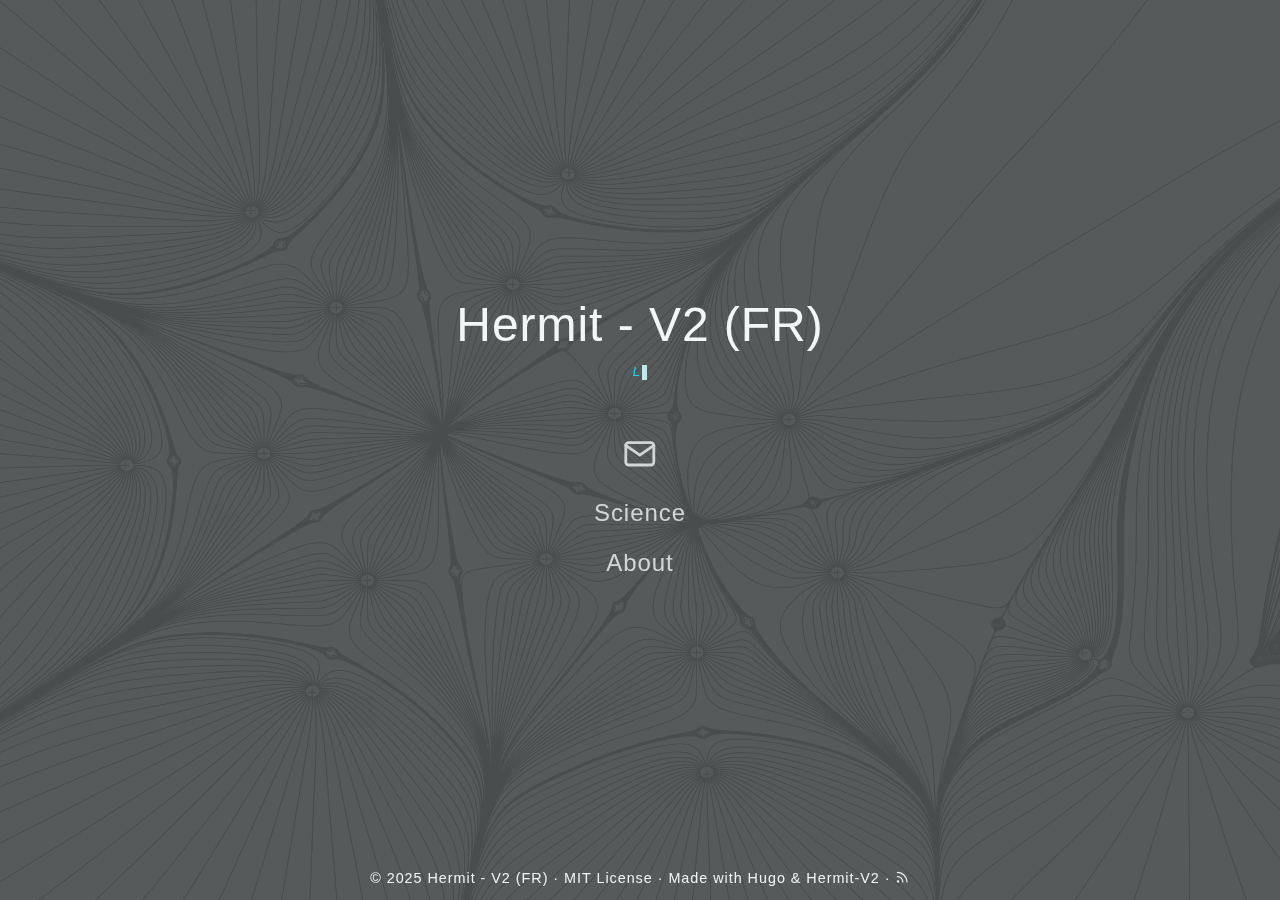
<file: fr/index.html>
<!DOCTYPE html>
<html lang="fr">

<head>
	<meta name="generator" content="Hugo 0.150.0"><meta charset="UTF-8">
<meta http-equiv="Content-Type" content="text/html; charset=utf-8">
<meta name="viewport" content="width=device-width, initial-scale=1.0">
<meta http-equiv="X-UA-Compatible" content="ie=edge"><meta name="robots" content="index, follow"><meta name="author" content="BLZR">
<meta name="description" content="Continuing Hermit&#39;s legacy to be minimal and fast theme">
<link rel="author" type="text/plain" href="/rivo/humans.txt">
<link rel="manifest" href="/rivo/site.webmanifest"><link rel="icon" type="image/png" sizes="96x96" href="/rivo/favicon-96x96.png" />
<link rel="apple-touch-icon" sizes="180x180" href="/rivo/apple-touch-icon.png">
<meta name="apple-mobile-web-app-title" content="Hermit - V2 (FR)" />
<meta name="theme-color" content="#494f5c">
<meta name="msapplication-TileColor" content="#494f5c">
<link rel="mask-icon" href="/rivo/safari-pinned-tab.svg" color="#494f5c">

  <meta itemprop="name" content="Hermit - V2 (FR)">
  <meta itemprop="description" content="Continuing Hermit&#39;s legacy to be minimal and fast theme"><meta property="og:url" content="https://indazole.github.io/rivo/fr/">
  <meta property="og:site_name" content="Hermit - V2 (FR)">
  <meta property="og:title" content="Hermit - V2 (FR)">
  <meta property="og:description" content="Continuing Hermit&#39;s legacy to be minimal and fast theme">
  <meta property="og:locale" content="fr">
  <meta property="og:type" content="website">

  <meta name="twitter:card" content="summary">
  <meta name="twitter:title" content="Hermit - V2 (FR)">
  <meta name="twitter:description" content="Continuing Hermit&#39;s legacy to be minimal and fast theme">
<script type="application/ld+json">
{
    "@context" : "https://schema.org",
    "@type" : "WebSite",
    "name" : "Hermit - V2 (FR)",
    "description": "Continuing Hermit's legacy to be minimal and fast theme",
    "logo": "https://indazole.github.io/rivo/favicon.ico",
    "url" : "https://indazole.github.io/rivo/fr/"
}
</script><title>Hermit - V2 (FR)</title><link rel="alternate" type="application/rss+xml" href="https://indazole.github.io/rivo/fr/index.xml" title="Hermit - V2 (FR)" /><link rel="stylesheet dns-prefetch preconnect preload prefetch" as="style" media="screen" href="https://indazole.github.io/rivo/css/style.min.0e466591b9495b30051899150baa8201178f0581f91d633677f816336173fe7f.css" integrity="sha256-DkZlkblJWzAFGJkVC6qCARePBYH5HWM2d/gWM2Fz/n8=" crossorigin="anonymous">
	<style>.bg-img {background-image: url('/images/sm1.png');}</style></head>

<body id="page">
	<div class="bg-img"></div>
	<div id="spotlight" class="animated fadeIn">
		<div id="home-center">
			<h1 id="home-title">Hermit - V2 (FR)</h1>
			    <div id="typewriter-container">
        			<p id="home-subtitle">L&#39;évolution des thérapies en neurosanté : intégrer les technologies de pointe pour accélérer la découverte de neuromédicaments de nouvelle génération</p>
    			</div>
			<div id="home-links">
				<a href="mailto:info@rivo.bio" target="_blank" rel="noopener me" title="Email"><svg xmlns="http://www.w3.org/2000/svg" class="feather" width="24" height="24" viewBox="0 0 24 24" fill="none"
   stroke="currentColor" stroke-width="2" stroke-linecap="round" stroke-linejoin="round">
   <path d="M4 4h16c1.1 0 2 .9 2 2v12c0 1.1-.9 2-2 2H4c-1.1 0-2-.9-2-2V6c0-1.1.9-2 2-2z"></path>
   <polyline points="22,6 12,13 2,6"></polyline>
</svg></a>
			</div>
			<nav id="home-nav" class="site-nav">
				<a href="https://indazole.github.io/rivo/fr/science/">Science</a><a href="https://indazole.github.io/rivo/fr/about/">About</a>
			</nav>
		</div>
		<div id="home-footer">
<p>
	&copy; 2025 <a href="https://indazole.github.io/rivo/">Hermit - V2 (FR)</a>
	&#183;  <a href="https://opensource.org/licenses/MIT" target="_blank" rel="noopener">MIT License</a>
	&#183; Made with <a href="https://gohugo.io/" target="_blank" rel="noopener" title="The world's fastest framework for building websites">Hugo</a> &amp; <a href="https://github.com/1bl4z3r/hermit-V2" target="_blank" rel="noopener" title="A fast, minimalist Hugo theme">Hermit-V2</a>
	&#183; <a href="https://indazole.github.io/rivo/fr/index.xml" target="_blank" title="rss"><svg xmlns="http://www.w3.org/2000/svg" width="24" height="24" viewBox="0 0 24 24" fill="none" stroke="currentColor"
   stroke-width="2" stroke-linecap="round" stroke-linejoin="round" class="feather feather-rss">
   <path d="M4 11a9 9 0 0 1 9 9"></path>
   <path d="M4 4a16 16 0 0 1 16 16"></path>
   <circle cx="5" cy="19" r="1"></circle>
</svg></a></p></div>
	</div>
<script async src="https://indazole.github.io/rivo/js/bundle.min.a2910447d5c22e84c4b04382d8c10c056b2b9d3e15c64d1fa04882359d61afd3.js" integrity="sha256-opEER9XCLoTEsEOC2MEMBWsrnT4Vxk0foEiCNZ1hr9M=" crossorigin="anonymous"></script><script async src="https://indazole.github.io/rivo/js/link-share.min.24409a4f6e5537d70ffc55ec8f9192208d718678cb8638585342423020b37f39.js" integrity="sha256-JECaT25VN9cP/FXsj5GSII1xhnjLhjhYU0JCMCCzfzk=" crossorigin="anonymous"></script><script defer src="https://indazole.github.io/rivo/js/typewriter.min.85eb11dacebc43bf4eadab4e45e6eaa62a9ac002ef245367792817432f7b89b0.js" integrity="sha256-hesR2s68Q79OratORebqpiqawALvJFNneSgXQy97ibA=" crossorigin="anonymous"></script></body>
</html>
</file>
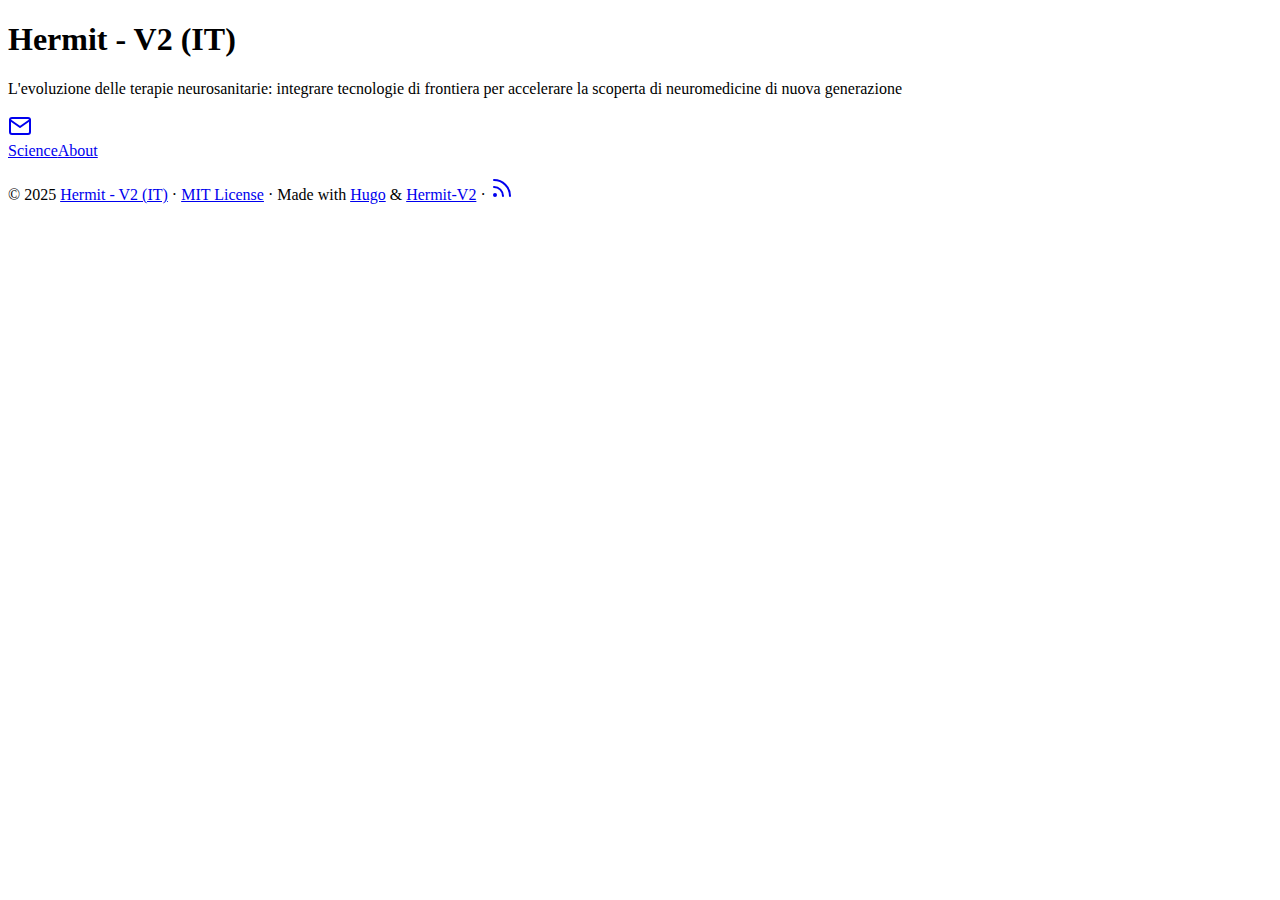
<file: it/index.html>
<!DOCTYPE html>
<html lang="it">

<head>
	<meta name="generator" content="Hugo 0.150.0"><meta charset="UTF-8">
<meta http-equiv="Content-Type" content="text/html; charset=utf-8">
<meta name="viewport" content="width=device-width, initial-scale=1.0">
<meta http-equiv="X-UA-Compatible" content="ie=edge"><meta name="robots" content="index, follow"><meta name="author" content="BLZR">
<meta name="description" content="Continuing Hermit&#39;s legacy to be minimal and fast theme">
<link rel="author" type="text/plain" href="/humans.txt">
<link rel="manifest" href="/site.webmanifest"><link rel="icon" type="image/png" sizes="96x96" href="/favicon-96x96.png" />
<link rel="apple-touch-icon" sizes="180x180" href="/apple-touch-icon.png">
<meta name="apple-mobile-web-app-title" content="Hermit - V2 (IT)" />
<meta name="theme-color" content="#494f5c">
<meta name="msapplication-TileColor" content="#494f5c">
<link rel="mask-icon" href="/safari-pinned-tab.svg" color="#494f5c">

  <meta itemprop="name" content="Hermit - V2 (IT)">
  <meta itemprop="description" content="Continuing Hermit&#39;s legacy to be minimal and fast theme"><meta property="og:url" content="https://rivo.bio/it/">
  <meta property="og:site_name" content="Hermit - V2 (IT)">
  <meta property="og:title" content="Hermit - V2 (IT)">
  <meta property="og:description" content="Continuing Hermit&#39;s legacy to be minimal and fast theme">
  <meta property="og:locale" content="it">
  <meta property="og:type" content="website">

  <meta name="twitter:card" content="summary">
  <meta name="twitter:title" content="Hermit - V2 (IT)">
  <meta name="twitter:description" content="Continuing Hermit&#39;s legacy to be minimal and fast theme">
<script type="application/ld+json">
{
    "@context" : "https://schema.org",
    "@type" : "WebSite",
    "name" : "Hermit - V2 (IT)",
    "description": "Continuing Hermit's legacy to be minimal and fast theme",
    "logo": "https://rivo.bio/favicon.ico",
    "url" : "https://rivo.bio/it/"
}
</script><title>Hermit - V2 (IT)</title><link rel="alternate" type="application/rss+xml" href="https://rivo.bio/it/index.xml" title="Hermit - V2 (IT)" /><link rel="stylesheet dns-prefetch preconnect preload prefetch" as="style" media="screen" href="https://rivo.bio/css/style.min.0e466591b9495b30051899150baa8201178f0581f91d633677f816336173fe7f.css" integrity="sha256-DkZlkblJWzAFGJkVC6qCARePBYH5HWM2d/gWM2Fz/n8=" crossorigin="anonymous">
	<style>.bg-img {background-image: url('../images/sm1.png');}</style></head>

<body id="page">
	<div class="bg-img"></div>
	<div id="spotlight" class="animated fadeIn">
		<div id="home-center">
			<h1 id="home-title">Hermit - V2 (IT)</h1>
			    <div id="typewriter-container">
        			<p id="home-subtitle">L&#39;evoluzione delle terapie neurosanitarie: integrare tecnologie di frontiera per accelerare la scoperta di neuromedicine di nuova generazione</p>
    			</div>
			<div id="home-links">
				<a href="mailto:info@rivo.bio" target="_blank" rel="noopener me" title="Email"><svg xmlns="http://www.w3.org/2000/svg" class="feather" width="24" height="24" viewBox="0 0 24 24" fill="none"
   stroke="currentColor" stroke-width="2" stroke-linecap="round" stroke-linejoin="round">
   <path d="M4 4h16c1.1 0 2 .9 2 2v12c0 1.1-.9 2-2 2H4c-1.1 0-2-.9-2-2V6c0-1.1.9-2 2-2z"></path>
   <polyline points="22,6 12,13 2,6"></polyline>
</svg></a>
			</div>
			<nav id="home-nav" class="site-nav">
				<a href="https://rivo.bio/it/science/">Science</a><a href="https://rivo.bio/it/about/">About</a>
			</nav>
		</div>
		<div id="home-footer">
<p>
	&copy; 2025 <a href="https://rivo.bio/">Hermit - V2 (IT)</a>
	&#183;  <a href="https://opensource.org/licenses/MIT" target="_blank" rel="noopener">MIT License</a>
	&#183; Made with <a href="https://gohugo.io/" target="_blank" rel="noopener" title="The world's fastest framework for building websites">Hugo</a> &amp; <a href="https://github.com/1bl4z3r/hermit-V2" target="_blank" rel="noopener" title="A fast, minimalist Hugo theme">Hermit-V2</a>
	&#183; <a href="https://rivo.bio/it/index.xml" target="_blank" title="rss"><svg xmlns="http://www.w3.org/2000/svg" width="24" height="24" viewBox="0 0 24 24" fill="none" stroke="currentColor"
   stroke-width="2" stroke-linecap="round" stroke-linejoin="round" class="feather feather-rss">
   <path d="M4 11a9 9 0 0 1 9 9"></path>
   <path d="M4 4a16 16 0 0 1 16 16"></path>
   <circle cx="5" cy="19" r="1"></circle>
</svg></a></p></div>
	</div>
<script async src="https://rivo.bio/js/bundle.min.a2910447d5c22e84c4b04382d8c10c056b2b9d3e15c64d1fa04882359d61afd3.js" integrity="sha256-opEER9XCLoTEsEOC2MEMBWsrnT4Vxk0foEiCNZ1hr9M=" crossorigin="anonymous"></script><script async src="https://rivo.bio/js/link-share.min.24409a4f6e5537d70ffc55ec8f9192208d718678cb8638585342423020b37f39.js" integrity="sha256-JECaT25VN9cP/FXsj5GSII1xhnjLhjhYU0JCMCCzfzk=" crossorigin="anonymous"></script><script defer src="https://rivo.bio/js/typewriter.min.85eb11dacebc43bf4eadab4e45e6eaa62a9ac002ef245367792817432f7b89b0.js" integrity="sha256-hesR2s68Q79OratORebqpiqawALvJFNneSgXQy97ibA=" crossorigin="anonymous"></script></body>
</html>
</file>
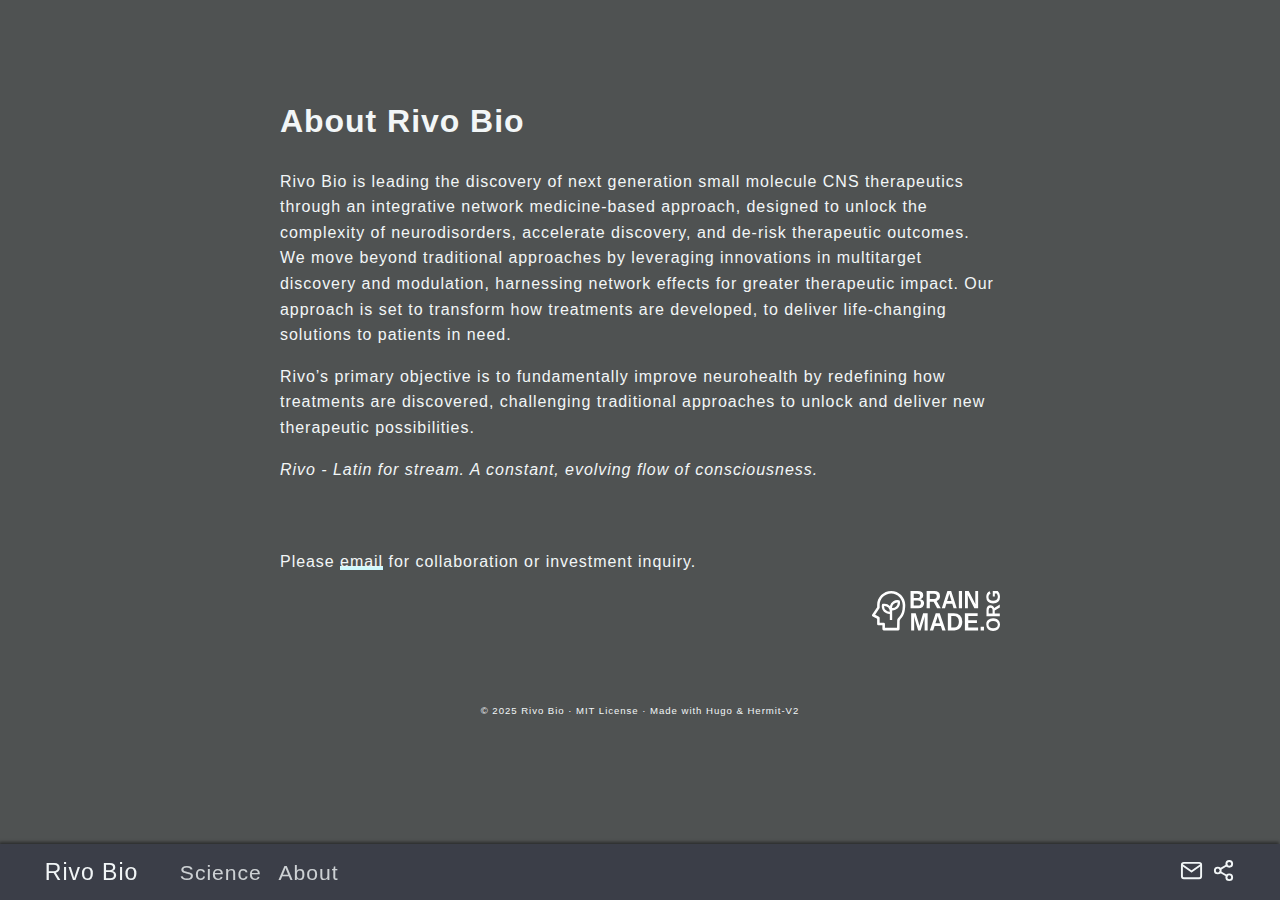
<file: en/about/index.html>
<!DOCTYPE html>
<html lang="en-US">

<head><meta charset="UTF-8">
<meta http-equiv="Content-Type" content="text/html; charset=utf-8">
<meta name="viewport" content="width=device-width, initial-scale=1.0">
<meta http-equiv="X-UA-Compatible" content="ie=edge"><meta name="robots" content="index, follow"><meta name="author" content="BLZR">
<meta name="description" content="Continuing Hermit&#39;s legacy to be minimal and fast theme">
<link rel="author" type="text/plain" href="/rivo/humans.txt">
<link rel="manifest" href="/rivo/site.webmanifest"><link rel="icon" type="image/png" sizes="96x96" href="/rivo/favicon-96x96.png" />
<link rel="apple-touch-icon" sizes="180x180" href="/rivo/apple-touch-icon.png">
<meta name="apple-mobile-web-app-title" content="Rivo Bio" />
<meta name="theme-color" content="#494f5c">
<meta name="msapplication-TileColor" content="#494f5c">
<link rel="mask-icon" href="/rivo/safari-pinned-tab.svg" color="#494f5c">

  <meta itemprop="name" content="About Rivo Bio">
  <meta itemprop="description" content="Rivo Bio is leading the discovery of next generation small molecule CNS therapeutics through an integrative network medicine-based approach, designed to unlock the complexity of neurodisorders, accelerate discovery, and de-risk therapeutic outcomes. We move beyond traditional approaches by leveraging innovations in multitarget discovery and modulation, harnessing network effects for greater therapeutic impact. Our approach is set to transform how treatments are developed, to deliver life-changing solutions to patients in need.">
  <meta itemprop="datePublished" content="2025-09-20T13:07:07-04:00">
  <meta itemprop="dateModified" content="2025-09-20T13:07:07-04:00">
  <meta itemprop="wordCount" content="112"><meta property="og:url" content="https://indazole.github.io/rivo/en/about/">
  <meta property="og:site_name" content="Rivo Bio">
  <meta property="og:title" content="About Rivo Bio">
  <meta property="og:description" content="Rivo Bio is leading the discovery of next generation small molecule CNS therapeutics through an integrative network medicine-based approach, designed to unlock the complexity of neurodisorders, accelerate discovery, and de-risk therapeutic outcomes. We move beyond traditional approaches by leveraging innovations in multitarget discovery and modulation, harnessing network effects for greater therapeutic impact. Our approach is set to transform how treatments are developed, to deliver life-changing solutions to patients in need.">
  <meta property="og:locale" content="en_US">
  <meta property="og:type" content="article">
    <meta property="article:published_time" content="2025-09-20T13:07:07-04:00">
    <meta property="article:modified_time" content="2025-09-20T13:07:07-04:00">

  <meta name="twitter:card" content="summary">
  <meta name="twitter:title" content="About Rivo Bio">
  <meta name="twitter:description" content="Rivo Bio is leading the discovery of next generation small molecule CNS therapeutics through an integrative network medicine-based approach, designed to unlock the complexity of neurodisorders, accelerate discovery, and de-risk therapeutic outcomes. We move beyond traditional approaches by leveraging innovations in multitarget discovery and modulation, harnessing network effects for greater therapeutic impact. Our approach is set to transform how treatments are developed, to deliver life-changing solutions to patients in need.">

<script type="application/ld+json">
{
    "@context": "https://schema.org",
    "@type": "BlogPosting",
    "headline": "About Rivo Bio",
    "name": "About Rivo Bio",
    "description": "Rivo Bio is leading the discovery of next generation small molecule CNS therapeutics through an integrative network medicine-based approach, designed to unlock the complexity of neurodisorders, accelerate discovery, and de-risk therapeutic outcomes. We move beyond traditional approaches by leveraging innovations in multitarget discovery and modulation, harnessing network effects for greater therapeutic impact. Our approach is set to transform how treatments are developed, to deliver life-changing solutions to patients in need.\n",
    "keywords": [],
    "articleBody": "Rivo Bio is leading the discovery of next generation small molecule CNS therapeutics through an integrative network medicine-based approach, designed to unlock the complexity of neurodisorders, accelerate discovery, and de-risk therapeutic outcomes. We move beyond traditional approaches by leveraging innovations in multitarget discovery and modulation, harnessing network effects for greater therapeutic impact. Our approach is set to transform how treatments are developed, to deliver life-changing solutions to patients in need.\nRivo’s primary objective is to fundamentally improve neurohealth by redefining how treatments are discovered, challenging traditional approaches to unlock and deliver new therapeutic possibilities.\nRivo - Latin for stream. A constant, evolving flow of consciousness.\nPlease email for collaboration or investment inquiry.\n",
    "wordCount" : "112",
    "inLanguage": "en",
    "datePublished": "2025-09-20T13:07:07-04:00",
    "dateModified": "2025-09-20T13:07:07-04:00",
    "author":{
        "@type": "Person",
        "name": "BLZR",},
    "mainEntityOfPage": {
      "@type": "WebPage",
      "@id": "https://indazole.github.io/rivo/en/about/"
    },
    "publisher": {
      "@type": "Organization",
      "name": "Rivo Bio",
      "description": "Continuing Hermit's legacy to be minimal and fast theme",
      "logo": {
        "@type": "ImageObject",
        "url": "https://indazole.github.io/rivo/favicon.ico"
      }
    }
}
</script><title>About Rivo Bio</title><link rel="stylesheet dns-prefetch preconnect preload prefetch" as="style" media="screen" href="https://indazole.github.io/rivo/css/style.min.0e466591b9495b30051899150baa8201178f0581f91d633677f816336173fe7f.css" integrity="sha256-DkZlkblJWzAFGJkVC6qCARePBYH5HWM2d/gWM2Fz/n8=" crossorigin="anonymous">
	</head>

<body id="page">
<header id="site-header">
	<div class="hdr-wrapper section-inner">
		<div class="hdr-left">
			<div class="site-branding">
				<a href="https://indazole.github.io/rivo/">Rivo Bio</a>
			</div>
			<nav class="site-nav hide-in-mobile"><a href="https://indazole.github.io/rivo/en/science/">Science</a><a href="https://indazole.github.io/rivo/en/about/">About</a></nav>
		</div>
		<div class="hdr-right hdr-icons">
			<span class="hdr-links hide-in-mobile"><a href="mailto:info@rivo.bio" target="_blank" rel="noopener me" title="Email"><svg xmlns="http://www.w3.org/2000/svg" class="feather" width="24" height="24" viewBox="0 0 24 24" fill="none"
   stroke="currentColor" stroke-width="2" stroke-linecap="round" stroke-linejoin="round">
   <path d="M4 4h16c1.1 0 2 .9 2 2v12c0 1.1-.9 2-2 2H4c-1.1 0-2-.9-2-2V6c0-1.1.9-2 2-2z"></path>
   <polyline points="22,6 12,13 2,6"></polyline>
</svg></a></span><button id="share-btn" class="hdr-btn" title=""><svg xmlns="http://www.w3.org/2000/svg" width="24" height="24" viewBox="0 0 24 24" fill="none" stroke="currentColor"
      stroke-width="2" stroke-linecap="round" stroke-linejoin="round" class="feather feather-share-2">
      <circle cx="18" cy="5" r="3"></circle>
      <circle cx="6" cy="12" r="3"></circle>
      <circle cx="18" cy="19" r="3"></circle>
      <line x1="8.59" y1="13.51" x2="15.42" y2="17.49"></line>
      <line x1="15.41" y1="6.51" x2="8.59" y2="10.49"></line>
   </svg></button>
 
<div id="share-links" class="animated fast">
    
    
    
    
    <ul>
        <li>
            <a href="https://twitter.com/intent/tweet?hashtags=hermit2&amp;url=https%3a%2f%2findazole.github.io%2frivo%2fen%2fabout%2f&amp;text=About%20Rivo%20Bio" target="_blank" rel="noopener" aria-label="Share on X"><svg xmlns="http://www.w3.org/2000/svg" class="feather" width="24" height="24" viewBox="0 0 24 24" fill="none"
   stroke="currentColor" stroke-width="2" stroke-linecap="round" stroke-linejoin="round">
   <path class="st0" d="m21.3 21.1 -11.4 -18.2h-7.2l11.4 18.2zm-18.6 0 7.2 -6.6m4.2 -5 7.2 -6.6" />
</svg></a>
        </li>
        <li>
            <a href="https://facebook.com/sharer/sharer.php?u=https%3a%2f%2findazole.github.io%2frivo%2fen%2fabout%2f" target="_blank" rel="noopener" aria-label="Share on Facebook"><svg xmlns="http://www.w3.org/2000/svg" class="feather" width="24" height="24" viewBox="0 0 24 24" fill="none"
   stroke="currentColor" stroke-width="2" stroke-linecap="round" stroke-linejoin="round">
   <path d="M18 2h-3a5 5 0 0 0-5 5v3H7v4h3v8h4v-8h3l1-4h-4V7a1 1 0 0 1 1-1h3z"></path>
</svg></a>
        </li>
        <li>
            <a href="https://www.threads.net/intent/post?text=About%20Rivo%20Bio&amp;url=https%3a%2f%2findazole.github.io%2frivo%2fen%2fabout%2f" target="_blank" rel="noopener" aria-label="Share on threads"><svg xmlns="http://www.w3.org/2000/svg" class="feather" width="24" height="24" viewBox="0 0 24 24" fill="currentColor"><path d="M12.186 24h-.007c-3.581-.024-6.334-1.205-8.184-3.509C2.35 18.44 1.5 15.586 1.472 12.01v-.017c.03-3.579.879-6.43 2.525-8.482C5.845 1.205 8.6.024 12.18 0h.014c2.746.02 5.043.725 6.826 2.098 1.677 1.29 2.858 3.13 3.509 5.467l-2.04.569c-1.104-3.96-3.898-5.984-8.304-6.015-2.91.022-5.11.936-6.54 2.717C4.307 6.504 3.616 8.914 3.589 12c.027 3.086.718 5.496 2.057 7.164 1.43 1.783 3.631 2.698 6.54 2.717 2.623-.02 4.358-.631 5.8-2.045 1.647-1.613 1.618-3.593 1.09-4.798-.31-.71-.873-1.3-1.634-1.75-.192 1.352-.622 2.446-1.284 3.272-.886 1.102-2.14 1.704-3.73 1.79-1.202.065-2.361-.218-3.259-.801-1.063-.689-1.685-1.74-1.752-2.964-.065-1.19.408-2.285 1.33-3.082.88-.76 2.119-1.207 3.583-1.291a14 14 0 0 1 3.02.142c-.126-.742-.375-1.332-.75-1.757-.513-.586-1.308-.883-2.359-.89h-.029c-.844 0-1.992.232-2.721 1.32l-1.757-1.18c.98-1.454 2.568-2.256 4.478-2.256h.044c3.194.02 5.097 1.975 5.287 5.388q.163.07.321.142c1.49.7 2.58 1.761 3.154 3.07.797 1.82.871 4.79-1.548 7.158-1.85 1.81-4.094 2.628-7.277 2.65Zm1.003-11.69q-.362 0-.739.021c-1.836.103-2.98.946-2.916 2.143.067 1.256 1.452 1.839 2.784 1.767 1.224-.065 2.818-.543 3.086-3.71a10.5 10.5 0 0 0-2.215-.221"/></svg></a>
        </li>
        <li>
            <a href="https://bsky.app/intent/compose?text=https%3a%2f%2findazole.github.io%2frivo%2fen%2fabout%2f" target="_blank" rel="noopener" aria-label="Share on bluesky"><svg xmlns="http://www.w3.org/2000/svg" width="24" height="24" viewBox="0 0 24 24" fill="none" stroke="currentColor"
   stroke-width="2" stroke-linecap="round" stroke-linejoin="round" class="feather feather-archive">
   <path
      d="M12,10.899c-0.995,-1.934 -3.704,-5.54 -6.223,-7.318c-2.412,-1.703 -3.333,-1.408 -3.936,-1.136c-0.699,0.316 -0.826,1.388 -0.826,2.019c0,0.631 0.346,5.173 0.572,5.931c0.745,2.504 3.399,3.351 5.842,3.079c0.125,-0.018 0.252,-0.035 0.38,-0.051c-0.126,0.02 -0.252,0.037 -0.38,0.051c-3.581,0.531 -6.761,1.836 -2.59,6.48c4.589,4.75 6.289,-1.019 7.161,-3.944c0.872,2.925 1.877,8.486 7.079,3.944c3.906,-3.944 1.073,-5.949 -2.508,-6.48c-0.128,-0.014 -0.254,-0.031 -0.38,-0.051c0.128,0.016 0.255,0.033 0.38,0.051c2.443,0.272 5.097,-0.574 5.842,-3.079c0.226,-0.758 0.572,-5.3 0.572,-5.931c-0,-0.63 -0.127,-1.703 -0.826,-2.018c-0.603,-0.273 -1.524,-0.568 -3.936,1.135c-2.519,1.778 -5.228,5.384 -6.223,7.318Z" />
</svg></a>
        </li>
        <li>
            <a href="mailto:?subject=About%20Rivo%20Bio&amp;body=https%3a%2f%2findazole.github.io%2frivo%2fen%2fabout%2f" target="_self" rel="noopener" aria-label="Share on Email"><svg xmlns="http://www.w3.org/2000/svg" class="feather" width="24" height="24" viewBox="0 0 24 24" fill="none"
   stroke="currentColor" stroke-width="2" stroke-linecap="round" stroke-linejoin="round">
   <path d="M4 4h16c1.1 0 2 .9 2 2v12c0 1.1-.9 2-2 2H4c-1.1 0-2-.9-2-2V6c0-1.1.9-2 2-2z"></path>
   <polyline points="22,6 12,13 2,6"></polyline>
</svg></a>
        </li>
        <li>
            <a href="https://www.linkedin.com/shareArticle?mini=true&amp;url=https%3a%2f%2findazole.github.io%2frivo%2fen%2fabout%2f&amp;source=https%3a%2f%2findazole.github.io%2frivo%2f&amp;title=About%20Rivo%20Bio&amp;summary=About%20Rivo%20Bio%2c%20by%20BLZR%0a%0a%3cnil%3e%0a" target="_blank" rel="noopener" aria-label="Share on LinkedIn"><svg xmlns="http://www.w3.org/2000/svg" class="feather" width="24" height="24" viewBox="0 0 24 24" fill="none"
   stroke="currentColor" stroke-width="2" stroke-linecap="round" stroke-linejoin="round">
   <path d="M16 8a6 6 0 0 1 6 6v7h-4v-7a2 2 0 0 0-2-2 2 2 0 0 0-2 2v7h-4v-7a6 6 0 0 1 6-6z"></path>
   <rect x="2" y="9" width="4" height="12"></rect>
   <circle cx="4" cy="4" r="2"></circle>
</svg></a>
        </li>
        <li>
            <a href="#" onclick="linkShare(&#34;About Rivo Bio&#34;,&#34;https://indazole.github.io/rivo/en/about/&#34;,&#34;About Rivo Bio, by BLZR\n\n\u003cnil\u003e\n&#34;); return false;" target="_self" rel="noopener" aria-label="Copy Link"><svg xmlns="http://www.w3.org/2000/svg" width="24" height="24" viewBox="0 0 24 24" fill="none" stroke="currentColor"
      stroke-width="2" stroke-linecap="round" stroke-linejoin="round" class="feather feather-copy">
      <rect x="9" y="9" width="13" height="13" rx="2" ry="2"></rect>
      <path d="M5 15H4a2 2 0 0 1-2-2V4a2 2 0 0 1 2-2h9a2 2 0 0 1 2 2v1"></path>
   </svg></a>
        </li>
    </ul>
</div><button id="menu-btn" class="hdr-btn" title="Menu"><svg xmlns="http://www.w3.org/2000/svg" width="24" height="24" viewBox="0 0 24 24" fill="none" stroke="currentColor"
      stroke-width="2" stroke-linecap="round" stroke-linejoin="round" class="feather feather-menu">
      <line x1="3" y1="12" x2="21" y2="12"></line>
      <line x1="3" y1="6" x2="21" y2="6"></line>
      <line x1="3" y1="18" x2="21" y2="18"></line>
   </svg></button>
		</div>
	</div>
</header>
<div id="mobile-menu" class="animated fast">
	<ul>
		<li><a href="https://indazole.github.io/rivo/en/science/">Science</a></li>
		<li><a href="https://indazole.github.io/rivo/en/about/">About</a></li>
	</ul>
</div>

	<main class="site-main section-inner thin animated fadeIn faster">
		<h1>About Rivo Bio</h1>
		<div class="content">
			<p>Rivo Bio is leading the discovery of next generation small molecule CNS therapeutics through an integrative network medicine-based approach, designed to unlock the complexity of neurodisorders, accelerate discovery, and de-risk therapeutic outcomes. We move beyond traditional approaches by leveraging innovations in multitarget discovery and modulation, harnessing network effects for greater therapeutic impact.  Our approach is set to transform how treatments are developed, to deliver life-changing solutions to patients in need.</p>
<p>Rivo&rsquo;s primary objective is to fundamentally improve neurohealth by redefining how treatments are discovered, challenging traditional approaches to unlock and deliver new therapeutic possibilities.</p>
<p><em>Rivo - Latin for stream.  A constant, evolving flow of consciousness.</em></p>
<p><br><br />
Please <a href="mailto:info@rivo.bio">email</a> for collaboration or investment inquiry.</p>

		</div>
		<div class="human single"><a href="https://brainmade.org/" target="_blank" rel="external noreferrer noopener"><abbr title=""><svg fill="#fff" width="128" height="40" viewBox="0 0 128 40" xmlns="http://www.w3.org/2000/svg">
      <path
         d="M26.306 39.391H11.665a1.28 1.28 0 0 1-1.28-1.28v-3.838H6.399a1.28 1.28 0 0 1-1.28-1.28v-5.336l-4.41-2.198a1.28 1.28 0 0 1-.493-1.855l4.904-7.357v-2.175C5.12 6.298 11.422 0 19.194 0s14.073 6.3 14.075 14.071c-.316 13.912-5.38 11.758-5.59 17.023l-.093 7.018a1.3 1.3 0 0 1-.375.905 1.27 1.27 0 0 1-.905.375zm-13.361-2.559h12.082l.143-7.27c-.132-3.329 5.858-4.122 5.54-15.368-.179-6.356-5.157-11.635-11.515-11.635S7.68 7.713 7.679 14.071v2.559c-.001.253-.075.5-.215.71l-4.315 6.471 3.822 1.91a1.28 1.28 0 0 1 .708 1.145v4.848h3.987a1.28 1.28 0 0 1 1.28 1.28z" />
      <path
         d="M20.186 29.111v-9.644c.059 0 .118.009.177.009 4.885-.006 8.525-4.506 7.511-9.284a1.19 1.19 0 0 0-.911-.911 7.67 7.67 0 0 0-9.049 5.67l-.033-.036a7.66 7.66 0 0 0-7.03-2.085 1.19 1.19 0 0 0-.911.91c-1.014 4.777 2.627 9.277 7.51 9.284.118 0 .246-.014.369-.02v6.106zm1.419-16.072a5.33 5.33 0 0 1 4.062-1.553 5.33 5.33 0 0 1-5.614 5.615 5.3 5.3 0 0 1 1.552-4.061zm-7.904 6.057a5.3 5.3 0 0 1-1.559-4.061 5.323 5.323 0 0 1 5.614 5.615 5.3 5.3 0 0 1-4.055-1.554m38.419-6.79q0 2.346-1.567 3.63-1.567 1.282-4.351 1.283h-7.669V0h7.016q2.807 0 4.242 1.1 1.446 1.087 1.446 3.226 0 1.467-.729 2.481-.718 1.002-2.197 1.357 1.86.244 2.828 1.32.979 1.063.979 2.823zm-4.112-7.491q0-1.161-.663-1.65-.652-.488-1.947-.488h-3.655v4.265h3.677q1.36 0 1.968-.525.62-.537.62-1.601m.892 7.209q0-2.42-3.089-2.42h-4.069v4.938h4.188q1.545 0 2.252-.624.718-.635.718-1.894m16.26 5.194-3.557-6.538h-3.764v6.538H54.63V0h7.658q2.741 0 4.231 1.332 1.49 1.32 1.49 3.8 0 1.808-.913 3.128-.914 1.308-2.47 1.723l4.144 7.235zm-.381-11.94q0-2.481-2.828-2.481h-4.112v5.083h4.199q1.349 0 2.045-.684.696-.685.696-1.919m16.785 11.94-1.36-4.399h-5.841l-1.359 4.399h-3.209L75.386 0h3.785l5.569 17.219zM77.278 2.651l-.066.269q-.109.44-.261 1.002c-.152.563-.725 2.436-1.871 6.184h4.405l-1.512-4.949-.468-1.662zm9.551 14.567V0h3.209v17.219zm15.53 0L95.681 3.959q.196 1.931.196 3.104v10.155h-2.849V0h3.666l6.777 13.37q-.196-1.846-.196-3.361V0h2.85v17.219zM52.63 39.375V28.331q.011-.351.115-3.015-.818 3.257-1.209 4.541l-2.925 9.518h-2.418l-2.925-9.518-1.232-4.541q.139 2.809.139 3.717v10.342h-3.017V22.313h4.548l2.902 9.543.253.92.553 2.289.725-2.736 2.983-10.015h4.526v17.063zm17.64 0-1.44-4.359h-6.184l-1.44 4.359h-3.397l5.919-17.063h4.007l5.896 17.063zm-4.537-14.434-.069.267q-.115.436-.277.993c-.162.557-.767 2.414-1.98 6.128h4.663l-1.601-4.905-.495-1.647zm24.577 5.776q0 2.64-.99 4.614-.979 1.961-2.787 3.003-1.796 1.042-4.122 1.042h-6.564V22.313h5.873q4.099 0 6.345 2.18 2.245 2.167 2.245 6.224m-3.42 0q0-2.748-1.359-4.19-1.359-1.453-3.881-1.453h-2.407v11.54h2.879q2.188 0 3.478-1.586t1.29-4.311m6 8.659V22.313h12.759v2.761h-9.362v4.287h8.66v2.761h-8.66v4.492h9.835v2.761zm15.75 0v-3.693h3.328v3.693zm12.445-12.149q2.082 0 3.662.781 1.58.78 2.422 2.235.833 1.454.833 3.393 0 2.98-1.845 4.676Q124.302 40 121.085 40q-3.208 0-5.005-1.688-1.798-1.688-1.798-4.695c0-3.007.606-3.57 1.817-4.694q1.817-1.696 4.986-1.696m0 2.702q-2.157 0-3.378.97-1.23.97-1.23 2.72 0 1.777 1.22 2.747 1.211.97 3.388.97 2.195 0 3.462-.988 1.258-.997 1.258-2.711 0-1.778-1.23-2.738-1.23-.97-3.491-.97m6.725-13.402-5.062 2.935v3.107h5.062v2.648h-13.331v-6.322q0-2.261 1.031-3.491 1.022-1.23 2.942-1.23 1.4 0 2.422.754 1.012.754 1.334 2.038l5.601-3.42zm-9.244.314q-1.92 0-1.921 2.334v3.393h3.936v-3.465q0-1.113-.53-1.688t-1.486-.575m7.249-10.915a6.5 6.5 0 0 0-.313-2.002q-.321-.969-.814-1.499h-1.845v3.088h-2.063V0h4.901q1.088 1.005 1.703 2.622a9.4 9.4 0 0 1 .615 3.375q0 3.088-1.798 4.748-1.808 1.661-5.119 1.661-3.292 0-5.043-1.67-1.76-1.67-1.76-4.803 0-4.452 3.473-5.664l.776 2.442q-1.012.395-1.533 1.238-.52.844-.52 1.984 0 1.867 1.192 2.837t3.416.97q2.261 0 3.501-.997 1.23-1.005 1.23-2.818z" />
   </svg></abbr></a></div>
	</main>
<footer id="site-footer" class="section-inner thin animated fadeIn faster">
<p>
	&copy; 2025 <a href="https://indazole.github.io/rivo/">Rivo Bio</a>
	&#183;  <a href="https://opensource.org/licenses/MIT" target="_blank" rel="noopener">MIT License</a>
	&#183; Made with <a href="https://gohugo.io/" target="_blank" rel="noopener" title="The world's fastest framework for building websites">Hugo</a> &amp; <a href="https://github.com/1bl4z3r/hermit-V2" target="_blank" rel="noopener" title="A fast, minimalist Hugo theme">Hermit-V2</a>
	</p></footer>
<script async src="https://indazole.github.io/rivo/js/bundle.min.a2910447d5c22e84c4b04382d8c10c056b2b9d3e15c64d1fa04882359d61afd3.js" integrity="sha256-opEER9XCLoTEsEOC2MEMBWsrnT4Vxk0foEiCNZ1hr9M=" crossorigin="anonymous"></script><script async src="https://indazole.github.io/rivo/js/link-share.min.24409a4f6e5537d70ffc55ec8f9192208d718678cb8638585342423020b37f39.js" integrity="sha256-JECaT25VN9cP/FXsj5GSII1xhnjLhjhYU0JCMCCzfzk=" crossorigin="anonymous"></script></body>
</html>
</file>
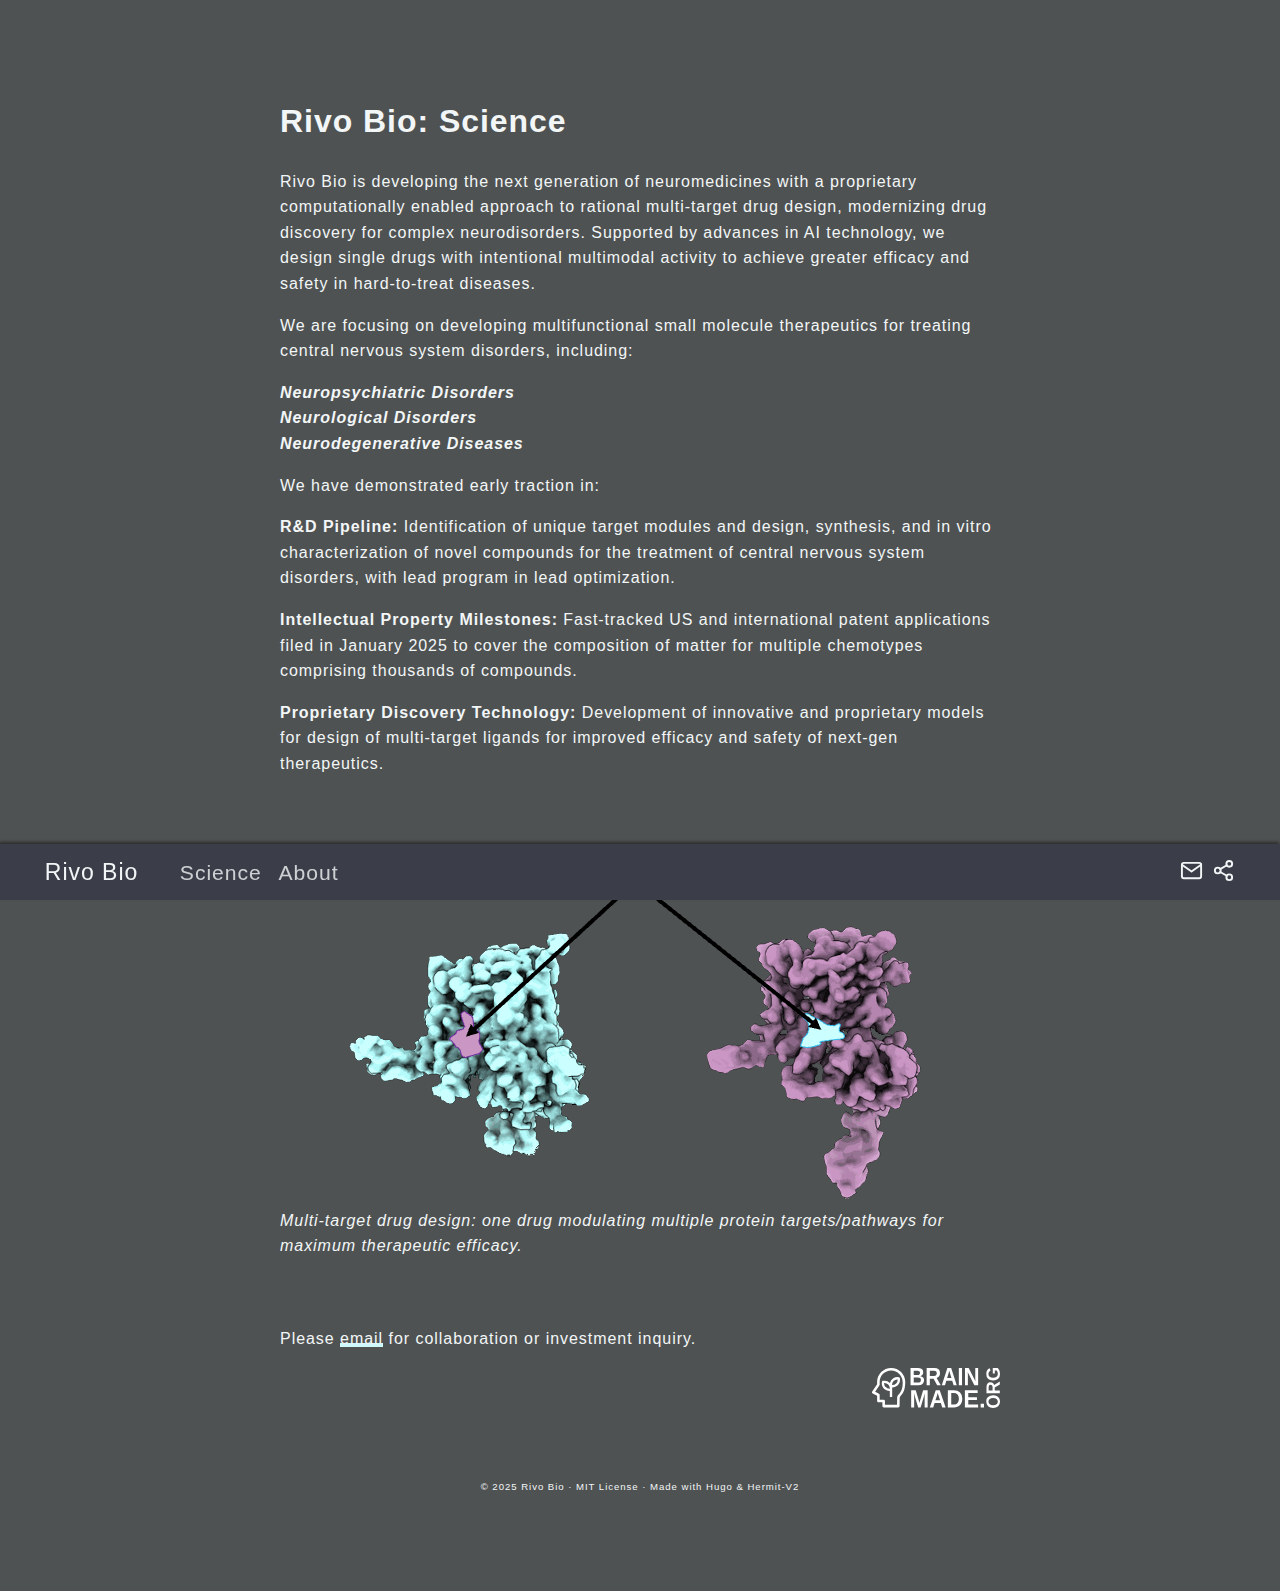
<file: en/science/index.html>
<!DOCTYPE html>
<html lang="en-US">

<head><meta charset="UTF-8">
<meta http-equiv="Content-Type" content="text/html; charset=utf-8">
<meta name="viewport" content="width=device-width, initial-scale=1.0">
<meta http-equiv="X-UA-Compatible" content="ie=edge"><meta name="robots" content="index, follow"><meta name="author" content="BLZR">
<meta name="description" content="Continuing Hermit&#39;s legacy to be minimal and fast theme">
<link rel="author" type="text/plain" href="/rivo/humans.txt">
<link rel="manifest" href="/rivo/site.webmanifest"><link rel="icon" type="image/png" sizes="96x96" href="/rivo/favicon-96x96.png" />
<link rel="apple-touch-icon" sizes="180x180" href="/rivo/apple-touch-icon.png">
<meta name="apple-mobile-web-app-title" content="Rivo Bio" />
<meta name="theme-color" content="#494f5c">
<meta name="msapplication-TileColor" content="#494f5c">
<link rel="mask-icon" href="/rivo/safari-pinned-tab.svg" color="#494f5c">

  <meta itemprop="name" content="Rivo Bio: Science">
  <meta itemprop="description" content="Rivo Bio is developing the next generation of neuromedicines with a proprietary computationally enabled approach to rational multi-target drug design, modernizing drug discovery for complex neurodisorders. Supported by advances in AI technology, we design single drugs with intentional multimodal activity to achieve greater efficacy and safety in hard-to-treat diseases.
We are focusing on developing multifunctional small molecule therapeutics for treating central nervous system disorders, including:
Neuropsychiatric Disorders
Neurological Disorders
Neurodegenerative Diseases">
  <meta itemprop="datePublished" content="2025-09-20T12:59:49-04:00">
  <meta itemprop="dateModified" content="2025-09-20T12:59:49-04:00">
  <meta itemprop="wordCount" content="176"><meta property="og:url" content="https://indazole.github.io/rivo/en/science/">
  <meta property="og:site_name" content="Rivo Bio">
  <meta property="og:title" content="Rivo Bio: Science">
  <meta property="og:description" content="Rivo Bio is developing the next generation of neuromedicines with a proprietary computationally enabled approach to rational multi-target drug design, modernizing drug discovery for complex neurodisorders. Supported by advances in AI technology, we design single drugs with intentional multimodal activity to achieve greater efficacy and safety in hard-to-treat diseases.
We are focusing on developing multifunctional small molecule therapeutics for treating central nervous system disorders, including:
Neuropsychiatric Disorders
Neurological Disorders
Neurodegenerative Diseases">
  <meta property="og:locale" content="en_US">
  <meta property="og:type" content="article">
    <meta property="article:published_time" content="2025-09-20T12:59:49-04:00">
    <meta property="article:modified_time" content="2025-09-20T12:59:49-04:00">

  <meta name="twitter:card" content="summary">
  <meta name="twitter:title" content="Rivo Bio: Science">
  <meta name="twitter:description" content="Rivo Bio is developing the next generation of neuromedicines with a proprietary computationally enabled approach to rational multi-target drug design, modernizing drug discovery for complex neurodisorders. Supported by advances in AI technology, we design single drugs with intentional multimodal activity to achieve greater efficacy and safety in hard-to-treat diseases.
We are focusing on developing multifunctional small molecule therapeutics for treating central nervous system disorders, including:
Neuropsychiatric Disorders
Neurological Disorders
Neurodegenerative Diseases">

<script type="application/ld+json">
{
    "@context": "https://schema.org",
    "@type": "BlogPosting",
    "headline": "Rivo Bio: Science",
    "name": "Rivo Bio: Science",
    "description": "Rivo Bio is developing the next generation of neuromedicines with a proprietary computationally enabled approach to rational multi-target drug design, modernizing drug discovery for complex neurodisorders. Supported by advances in AI technology, we design single drugs with intentional multimodal activity to achieve greater efficacy and safety in hard-to-treat diseases.\nWe are focusing on developing multifunctional small molecule therapeutics for treating central nervous system disorders, including:\nNeuropsychiatric Disorders\nNeurological Disorders\nNeurodegenerative Diseases\n",
    "keywords": [],
    "articleBody": "Rivo Bio is developing the next generation of neuromedicines with a proprietary computationally enabled approach to rational multi-target drug design, modernizing drug discovery for complex neurodisorders. Supported by advances in AI technology, we design single drugs with intentional multimodal activity to achieve greater efficacy and safety in hard-to-treat diseases.\nWe are focusing on developing multifunctional small molecule therapeutics for treating central nervous system disorders, including:\nNeuropsychiatric Disorders\nNeurological Disorders\nNeurodegenerative Diseases\nWe have demonstrated early traction in:\nR\u0026D Pipeline: Identification of unique target modules and design, synthesis, and in vitro characterization of novel compounds for the treatment of central nervous system disorders, with lead program in lead optimization.\nIntellectual Property Milestones: Fast-tracked US and international patent applications filed in January 2025 to cover the composition of matter for multiple chemotypes comprising thousands of compounds.\nProprietary Discovery Technology: Development of innovative and proprietary models for design of multi-target ligands for improved efficacy and safety of next-gen therapeutics.\nMulti-target drug design: one drug modulating multiple protein targets/pathways for maximum therapeutic efficacy.\nPlease email for collaboration or investment inquiry.\n",
    "wordCount" : "176",
    "inLanguage": "en",
    "datePublished": "2025-09-20T12:59:49-04:00",
    "dateModified": "2025-09-20T12:59:49-04:00",
    "author":{
        "@type": "Person",
        "name": "BLZR",},
    "mainEntityOfPage": {
      "@type": "WebPage",
      "@id": "https://indazole.github.io/rivo/en/science/"
    },
    "publisher": {
      "@type": "Organization",
      "name": "Rivo Bio",
      "description": "Continuing Hermit's legacy to be minimal and fast theme",
      "logo": {
        "@type": "ImageObject",
        "url": "https://indazole.github.io/rivo/favicon.ico"
      }
    }
}
</script><title>Rivo Bio: Science</title><link rel="stylesheet dns-prefetch preconnect preload prefetch" as="style" media="screen" href="https://indazole.github.io/rivo/css/style.min.0e466591b9495b30051899150baa8201178f0581f91d633677f816336173fe7f.css" integrity="sha256-DkZlkblJWzAFGJkVC6qCARePBYH5HWM2d/gWM2Fz/n8=" crossorigin="anonymous">
	</head>

<body id="page">
<header id="site-header">
	<div class="hdr-wrapper section-inner">
		<div class="hdr-left">
			<div class="site-branding">
				<a href="https://indazole.github.io/rivo/">Rivo Bio</a>
			</div>
			<nav class="site-nav hide-in-mobile"><a href="https://indazole.github.io/rivo/en/science/">Science</a><a href="https://indazole.github.io/rivo/en/about/">About</a></nav>
		</div>
		<div class="hdr-right hdr-icons">
			<span class="hdr-links hide-in-mobile"><a href="mailto:info@rivo.bio" target="_blank" rel="noopener me" title="Email"><svg xmlns="http://www.w3.org/2000/svg" class="feather" width="24" height="24" viewBox="0 0 24 24" fill="none"
   stroke="currentColor" stroke-width="2" stroke-linecap="round" stroke-linejoin="round">
   <path d="M4 4h16c1.1 0 2 .9 2 2v12c0 1.1-.9 2-2 2H4c-1.1 0-2-.9-2-2V6c0-1.1.9-2 2-2z"></path>
   <polyline points="22,6 12,13 2,6"></polyline>
</svg></a></span><button id="share-btn" class="hdr-btn" title=""><svg xmlns="http://www.w3.org/2000/svg" width="24" height="24" viewBox="0 0 24 24" fill="none" stroke="currentColor"
      stroke-width="2" stroke-linecap="round" stroke-linejoin="round" class="feather feather-share-2">
      <circle cx="18" cy="5" r="3"></circle>
      <circle cx="6" cy="12" r="3"></circle>
      <circle cx="18" cy="19" r="3"></circle>
      <line x1="8.59" y1="13.51" x2="15.42" y2="17.49"></line>
      <line x1="15.41" y1="6.51" x2="8.59" y2="10.49"></line>
   </svg></button>
 
<div id="share-links" class="animated fast">
    
    
    
    
    <ul>
        <li>
            <a href="https://twitter.com/intent/tweet?hashtags=hermit2&amp;url=https%3a%2f%2findazole.github.io%2frivo%2fen%2fscience%2f&amp;text=Rivo%20Bio%3a%20Science" target="_blank" rel="noopener" aria-label="Share on X"><svg xmlns="http://www.w3.org/2000/svg" class="feather" width="24" height="24" viewBox="0 0 24 24" fill="none"
   stroke="currentColor" stroke-width="2" stroke-linecap="round" stroke-linejoin="round">
   <path class="st0" d="m21.3 21.1 -11.4 -18.2h-7.2l11.4 18.2zm-18.6 0 7.2 -6.6m4.2 -5 7.2 -6.6" />
</svg></a>
        </li>
        <li>
            <a href="https://facebook.com/sharer/sharer.php?u=https%3a%2f%2findazole.github.io%2frivo%2fen%2fscience%2f" target="_blank" rel="noopener" aria-label="Share on Facebook"><svg xmlns="http://www.w3.org/2000/svg" class="feather" width="24" height="24" viewBox="0 0 24 24" fill="none"
   stroke="currentColor" stroke-width="2" stroke-linecap="round" stroke-linejoin="round">
   <path d="M18 2h-3a5 5 0 0 0-5 5v3H7v4h3v8h4v-8h3l1-4h-4V7a1 1 0 0 1 1-1h3z"></path>
</svg></a>
        </li>
        <li>
            <a href="https://www.threads.net/intent/post?text=Rivo%20Bio%3a%20Science&amp;url=https%3a%2f%2findazole.github.io%2frivo%2fen%2fscience%2f" target="_blank" rel="noopener" aria-label="Share on threads"><svg xmlns="http://www.w3.org/2000/svg" class="feather" width="24" height="24" viewBox="0 0 24 24" fill="currentColor"><path d="M12.186 24h-.007c-3.581-.024-6.334-1.205-8.184-3.509C2.35 18.44 1.5 15.586 1.472 12.01v-.017c.03-3.579.879-6.43 2.525-8.482C5.845 1.205 8.6.024 12.18 0h.014c2.746.02 5.043.725 6.826 2.098 1.677 1.29 2.858 3.13 3.509 5.467l-2.04.569c-1.104-3.96-3.898-5.984-8.304-6.015-2.91.022-5.11.936-6.54 2.717C4.307 6.504 3.616 8.914 3.589 12c.027 3.086.718 5.496 2.057 7.164 1.43 1.783 3.631 2.698 6.54 2.717 2.623-.02 4.358-.631 5.8-2.045 1.647-1.613 1.618-3.593 1.09-4.798-.31-.71-.873-1.3-1.634-1.75-.192 1.352-.622 2.446-1.284 3.272-.886 1.102-2.14 1.704-3.73 1.79-1.202.065-2.361-.218-3.259-.801-1.063-.689-1.685-1.74-1.752-2.964-.065-1.19.408-2.285 1.33-3.082.88-.76 2.119-1.207 3.583-1.291a14 14 0 0 1 3.02.142c-.126-.742-.375-1.332-.75-1.757-.513-.586-1.308-.883-2.359-.89h-.029c-.844 0-1.992.232-2.721 1.32l-1.757-1.18c.98-1.454 2.568-2.256 4.478-2.256h.044c3.194.02 5.097 1.975 5.287 5.388q.163.07.321.142c1.49.7 2.58 1.761 3.154 3.07.797 1.82.871 4.79-1.548 7.158-1.85 1.81-4.094 2.628-7.277 2.65Zm1.003-11.69q-.362 0-.739.021c-1.836.103-2.98.946-2.916 2.143.067 1.256 1.452 1.839 2.784 1.767 1.224-.065 2.818-.543 3.086-3.71a10.5 10.5 0 0 0-2.215-.221"/></svg></a>
        </li>
        <li>
            <a href="https://bsky.app/intent/compose?text=https%3a%2f%2findazole.github.io%2frivo%2fen%2fscience%2f" target="_blank" rel="noopener" aria-label="Share on bluesky"><svg xmlns="http://www.w3.org/2000/svg" width="24" height="24" viewBox="0 0 24 24" fill="none" stroke="currentColor"
   stroke-width="2" stroke-linecap="round" stroke-linejoin="round" class="feather feather-archive">
   <path
      d="M12,10.899c-0.995,-1.934 -3.704,-5.54 -6.223,-7.318c-2.412,-1.703 -3.333,-1.408 -3.936,-1.136c-0.699,0.316 -0.826,1.388 -0.826,2.019c0,0.631 0.346,5.173 0.572,5.931c0.745,2.504 3.399,3.351 5.842,3.079c0.125,-0.018 0.252,-0.035 0.38,-0.051c-0.126,0.02 -0.252,0.037 -0.38,0.051c-3.581,0.531 -6.761,1.836 -2.59,6.48c4.589,4.75 6.289,-1.019 7.161,-3.944c0.872,2.925 1.877,8.486 7.079,3.944c3.906,-3.944 1.073,-5.949 -2.508,-6.48c-0.128,-0.014 -0.254,-0.031 -0.38,-0.051c0.128,0.016 0.255,0.033 0.38,0.051c2.443,0.272 5.097,-0.574 5.842,-3.079c0.226,-0.758 0.572,-5.3 0.572,-5.931c-0,-0.63 -0.127,-1.703 -0.826,-2.018c-0.603,-0.273 -1.524,-0.568 -3.936,1.135c-2.519,1.778 -5.228,5.384 -6.223,7.318Z" />
</svg></a>
        </li>
        <li>
            <a href="mailto:?subject=Rivo%20Bio%3a%20Science&amp;body=https%3a%2f%2findazole.github.io%2frivo%2fen%2fscience%2f" target="_self" rel="noopener" aria-label="Share on Email"><svg xmlns="http://www.w3.org/2000/svg" class="feather" width="24" height="24" viewBox="0 0 24 24" fill="none"
   stroke="currentColor" stroke-width="2" stroke-linecap="round" stroke-linejoin="round">
   <path d="M4 4h16c1.1 0 2 .9 2 2v12c0 1.1-.9 2-2 2H4c-1.1 0-2-.9-2-2V6c0-1.1.9-2 2-2z"></path>
   <polyline points="22,6 12,13 2,6"></polyline>
</svg></a>
        </li>
        <li>
            <a href="https://www.linkedin.com/shareArticle?mini=true&amp;url=https%3a%2f%2findazole.github.io%2frivo%2fen%2fscience%2f&amp;source=https%3a%2f%2findazole.github.io%2frivo%2f&amp;title=Rivo%20Bio%3a%20Science&amp;summary=Rivo%20Bio%3a%20Science%2c%20by%20BLZR%0a%0a%3cnil%3e%0a" target="_blank" rel="noopener" aria-label="Share on LinkedIn"><svg xmlns="http://www.w3.org/2000/svg" class="feather" width="24" height="24" viewBox="0 0 24 24" fill="none"
   stroke="currentColor" stroke-width="2" stroke-linecap="round" stroke-linejoin="round">
   <path d="M16 8a6 6 0 0 1 6 6v7h-4v-7a2 2 0 0 0-2-2 2 2 0 0 0-2 2v7h-4v-7a6 6 0 0 1 6-6z"></path>
   <rect x="2" y="9" width="4" height="12"></rect>
   <circle cx="4" cy="4" r="2"></circle>
</svg></a>
        </li>
        <li>
            <a href="#" onclick="linkShare(&#34;Rivo Bio: Science&#34;,&#34;https://indazole.github.io/rivo/en/science/&#34;,&#34;Rivo Bio: Science, by BLZR\n\n\u003cnil\u003e\n&#34;); return false;" target="_self" rel="noopener" aria-label="Copy Link"><svg xmlns="http://www.w3.org/2000/svg" width="24" height="24" viewBox="0 0 24 24" fill="none" stroke="currentColor"
      stroke-width="2" stroke-linecap="round" stroke-linejoin="round" class="feather feather-copy">
      <rect x="9" y="9" width="13" height="13" rx="2" ry="2"></rect>
      <path d="M5 15H4a2 2 0 0 1-2-2V4a2 2 0 0 1 2-2h9a2 2 0 0 1 2 2v1"></path>
   </svg></a>
        </li>
    </ul>
</div><button id="menu-btn" class="hdr-btn" title="Menu"><svg xmlns="http://www.w3.org/2000/svg" width="24" height="24" viewBox="0 0 24 24" fill="none" stroke="currentColor"
      stroke-width="2" stroke-linecap="round" stroke-linejoin="round" class="feather feather-menu">
      <line x1="3" y1="12" x2="21" y2="12"></line>
      <line x1="3" y1="6" x2="21" y2="6"></line>
      <line x1="3" y1="18" x2="21" y2="18"></line>
   </svg></button>
		</div>
	</div>
</header>
<div id="mobile-menu" class="animated fast">
	<ul>
		<li><a href="https://indazole.github.io/rivo/en/science/">Science</a></li>
		<li><a href="https://indazole.github.io/rivo/en/about/">About</a></li>
	</ul>
</div>

	<main class="site-main section-inner thin animated fadeIn faster">
		<h1>Rivo Bio: Science</h1>
		<div class="content">
			<p>Rivo Bio is developing the next generation of neuromedicines with a proprietary computationally enabled approach to rational multi-target drug design, modernizing drug discovery for complex neurodisorders.  Supported by advances in AI technology, we design single drugs with intentional multimodal activity to achieve greater efficacy and safety in hard-to-treat diseases.</p>
<p>We are focusing on developing multifunctional small molecule therapeutics for treating central nervous system disorders, including:</p>
<p><em><strong>Neuropsychiatric Disorders</strong></em><br>
<em><strong>Neurological Disorders</strong></em><br>
<em><strong>Neurodegenerative Diseases</strong></em><br></p>
<p>We have demonstrated early traction in:</p>
<p><strong>R&amp;D Pipeline:</strong> Identification of unique target modules and design, synthesis, and in vitro characterization of novel compounds for the treatment of central nervous system disorders, with lead program in lead optimization.</p>
<p><strong>Intellectual Property Milestones:</strong> Fast-tracked US and international patent applications filed in January 2025 to cover the composition of matter for multiple chemotypes comprising thousands of compounds.</p>
<p><strong>Proprietary Discovery Technology:</strong> Development of innovative and proprietary models for design of multi-target ligands for improved efficacy and safety of next-gen therapeutics.</p>
<p><br><br />
<img src="../../images/single_drug3.png" alt="my image">
<em>Multi-target drug design: one drug modulating multiple protein targets/pathways for maximum therapeutic efficacy.</em></p>
<p><br><br />
Please <a href="mailto:info@rivo.bio">email</a> for collaboration or investment inquiry.</p>

		</div>
		<div class="human single"><a href="https://brainmade.org/" target="_blank" rel="external noreferrer noopener"><abbr title=""><svg fill="#fff" width="128" height="40" viewBox="0 0 128 40" xmlns="http://www.w3.org/2000/svg">
      <path
         d="M26.306 39.391H11.665a1.28 1.28 0 0 1-1.28-1.28v-3.838H6.399a1.28 1.28 0 0 1-1.28-1.28v-5.336l-4.41-2.198a1.28 1.28 0 0 1-.493-1.855l4.904-7.357v-2.175C5.12 6.298 11.422 0 19.194 0s14.073 6.3 14.075 14.071c-.316 13.912-5.38 11.758-5.59 17.023l-.093 7.018a1.3 1.3 0 0 1-.375.905 1.27 1.27 0 0 1-.905.375zm-13.361-2.559h12.082l.143-7.27c-.132-3.329 5.858-4.122 5.54-15.368-.179-6.356-5.157-11.635-11.515-11.635S7.68 7.713 7.679 14.071v2.559c-.001.253-.075.5-.215.71l-4.315 6.471 3.822 1.91a1.28 1.28 0 0 1 .708 1.145v4.848h3.987a1.28 1.28 0 0 1 1.28 1.28z" />
      <path
         d="M20.186 29.111v-9.644c.059 0 .118.009.177.009 4.885-.006 8.525-4.506 7.511-9.284a1.19 1.19 0 0 0-.911-.911 7.67 7.67 0 0 0-9.049 5.67l-.033-.036a7.66 7.66 0 0 0-7.03-2.085 1.19 1.19 0 0 0-.911.91c-1.014 4.777 2.627 9.277 7.51 9.284.118 0 .246-.014.369-.02v6.106zm1.419-16.072a5.33 5.33 0 0 1 4.062-1.553 5.33 5.33 0 0 1-5.614 5.615 5.3 5.3 0 0 1 1.552-4.061zm-7.904 6.057a5.3 5.3 0 0 1-1.559-4.061 5.323 5.323 0 0 1 5.614 5.615 5.3 5.3 0 0 1-4.055-1.554m38.419-6.79q0 2.346-1.567 3.63-1.567 1.282-4.351 1.283h-7.669V0h7.016q2.807 0 4.242 1.1 1.446 1.087 1.446 3.226 0 1.467-.729 2.481-.718 1.002-2.197 1.357 1.86.244 2.828 1.32.979 1.063.979 2.823zm-4.112-7.491q0-1.161-.663-1.65-.652-.488-1.947-.488h-3.655v4.265h3.677q1.36 0 1.968-.525.62-.537.62-1.601m.892 7.209q0-2.42-3.089-2.42h-4.069v4.938h4.188q1.545 0 2.252-.624.718-.635.718-1.894m16.26 5.194-3.557-6.538h-3.764v6.538H54.63V0h7.658q2.741 0 4.231 1.332 1.49 1.32 1.49 3.8 0 1.808-.913 3.128-.914 1.308-2.47 1.723l4.144 7.235zm-.381-11.94q0-2.481-2.828-2.481h-4.112v5.083h4.199q1.349 0 2.045-.684.696-.685.696-1.919m16.785 11.94-1.36-4.399h-5.841l-1.359 4.399h-3.209L75.386 0h3.785l5.569 17.219zM77.278 2.651l-.066.269q-.109.44-.261 1.002c-.152.563-.725 2.436-1.871 6.184h4.405l-1.512-4.949-.468-1.662zm9.551 14.567V0h3.209v17.219zm15.53 0L95.681 3.959q.196 1.931.196 3.104v10.155h-2.849V0h3.666l6.777 13.37q-.196-1.846-.196-3.361V0h2.85v17.219zM52.63 39.375V28.331q.011-.351.115-3.015-.818 3.257-1.209 4.541l-2.925 9.518h-2.418l-2.925-9.518-1.232-4.541q.139 2.809.139 3.717v10.342h-3.017V22.313h4.548l2.902 9.543.253.92.553 2.289.725-2.736 2.983-10.015h4.526v17.063zm17.64 0-1.44-4.359h-6.184l-1.44 4.359h-3.397l5.919-17.063h4.007l5.896 17.063zm-4.537-14.434-.069.267q-.115.436-.277.993c-.162.557-.767 2.414-1.98 6.128h4.663l-1.601-4.905-.495-1.647zm24.577 5.776q0 2.64-.99 4.614-.979 1.961-2.787 3.003-1.796 1.042-4.122 1.042h-6.564V22.313h5.873q4.099 0 6.345 2.18 2.245 2.167 2.245 6.224m-3.42 0q0-2.748-1.359-4.19-1.359-1.453-3.881-1.453h-2.407v11.54h2.879q2.188 0 3.478-1.586t1.29-4.311m6 8.659V22.313h12.759v2.761h-9.362v4.287h8.66v2.761h-8.66v4.492h9.835v2.761zm15.75 0v-3.693h3.328v3.693zm12.445-12.149q2.082 0 3.662.781 1.58.78 2.422 2.235.833 1.454.833 3.393 0 2.98-1.845 4.676Q124.302 40 121.085 40q-3.208 0-5.005-1.688-1.798-1.688-1.798-4.695c0-3.007.606-3.57 1.817-4.694q1.817-1.696 4.986-1.696m0 2.702q-2.157 0-3.378.97-1.23.97-1.23 2.72 0 1.777 1.22 2.747 1.211.97 3.388.97 2.195 0 3.462-.988 1.258-.997 1.258-2.711 0-1.778-1.23-2.738-1.23-.97-3.491-.97m6.725-13.402-5.062 2.935v3.107h5.062v2.648h-13.331v-6.322q0-2.261 1.031-3.491 1.022-1.23 2.942-1.23 1.4 0 2.422.754 1.012.754 1.334 2.038l5.601-3.42zm-9.244.314q-1.92 0-1.921 2.334v3.393h3.936v-3.465q0-1.113-.53-1.688t-1.486-.575m7.249-10.915a6.5 6.5 0 0 0-.313-2.002q-.321-.969-.814-1.499h-1.845v3.088h-2.063V0h4.901q1.088 1.005 1.703 2.622a9.4 9.4 0 0 1 .615 3.375q0 3.088-1.798 4.748-1.808 1.661-5.119 1.661-3.292 0-5.043-1.67-1.76-1.67-1.76-4.803 0-4.452 3.473-5.664l.776 2.442q-1.012.395-1.533 1.238-.52.844-.52 1.984 0 1.867 1.192 2.837t3.416.97q2.261 0 3.501-.997 1.23-1.005 1.23-2.818z" />
   </svg></abbr></a></div>
	</main>
<footer id="site-footer" class="section-inner thin animated fadeIn faster">
<p>
	&copy; 2025 <a href="https://indazole.github.io/rivo/">Rivo Bio</a>
	&#183;  <a href="https://opensource.org/licenses/MIT" target="_blank" rel="noopener">MIT License</a>
	&#183; Made with <a href="https://gohugo.io/" target="_blank" rel="noopener" title="The world's fastest framework for building websites">Hugo</a> &amp; <a href="https://github.com/1bl4z3r/hermit-V2" target="_blank" rel="noopener" title="A fast, minimalist Hugo theme">Hermit-V2</a>
	</p></footer>
<script async src="https://indazole.github.io/rivo/js/bundle.min.a2910447d5c22e84c4b04382d8c10c056b2b9d3e15c64d1fa04882359d61afd3.js" integrity="sha256-opEER9XCLoTEsEOC2MEMBWsrnT4Vxk0foEiCNZ1hr9M=" crossorigin="anonymous"></script><script async src="https://indazole.github.io/rivo/js/link-share.min.24409a4f6e5537d70ffc55ec8f9192208d718678cb8638585342423020b37f39.js" integrity="sha256-JECaT25VN9cP/FXsj5GSII1xhnjLhjhYU0JCMCCzfzk=" crossorigin="anonymous"></script></body>
</html>
</file>
